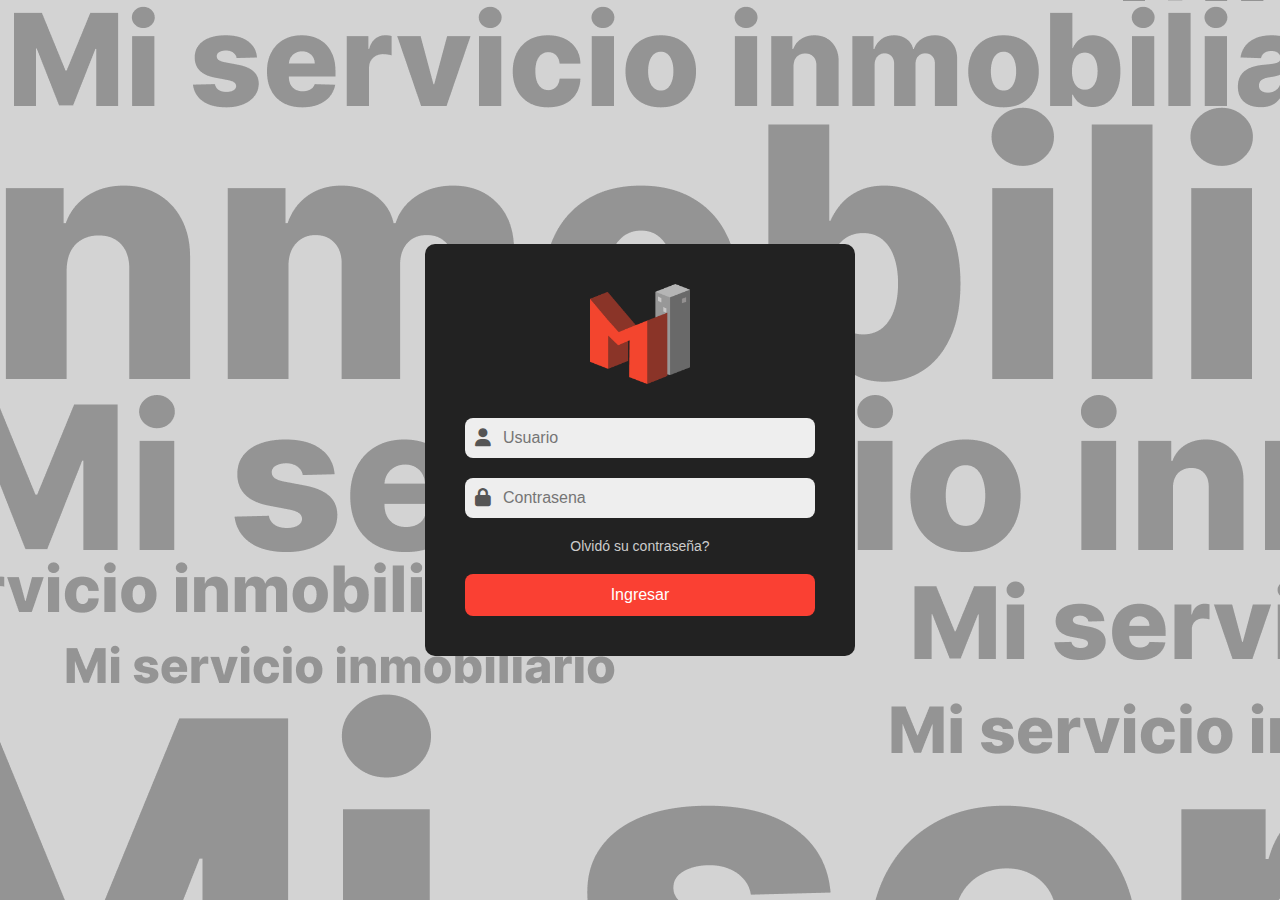
<file: login.html>
<!DOCTYPE html>
<html lang="es">
<head>
  <meta charset="UTF-8" />
  <meta name="viewport" content="width=device-width, initial-scale=1.0"/>
  <title>Login</title>
  <link rel="stylesheet" href="style.css"/>
  <link rel="stylesheet" href="https://cdnjs.cloudflare.com/ajax/libs/font-awesome/6.4.0/css/all.min.css"/>
  <style>
    @keyframes slideOutToLeft {
      from {
        transform: translateX(0);
        opacity: 1;
      }
      to {
        transform: translateX(-100%);
        opacity: 0;
      }
    }

    .slide-out {
      animation: slideOutToLeft 0.3s ease forwards;
    }
  </style>
</head>

<body class="login-page">
  <div class="login-box" id="loginBox">
    <div class="login-logo">
      <img src="img/Group 25.png" alt="LogoMiservicio" />
    </div>
    <div class="login-input">
      <i class="fa fa-user"></i>
      <input type="text" id="usuario" placeholder="Usuario" />
    </div>
    <div class="login-input">
      <i class="fa fa-lock"></i>
      <input type="password" id="contrasena" placeholder="Contrasena" />
    </div>
    <a class="forgot-password" href="#">Olvidó su contraseña?</a>
    <button class="login-button" onclick="iniciarSesion()">Ingresar</button>
  </div>

  <script>
    function iniciarSesion() {
        const usuario = document.getElementById('usuario').value;
        const contrasena = document.getElementById('contrasena').value;

        const usuarioCorrecto = 'admin';
        const contrasenaCorrecta = '1234';

        if (usuario === usuarioCorrecto && contrasena === contrasenaCorrecta) {
            const loginBox = document.getElementById('loginBox');
            loginBox.classList.add('slide-out');

            setTimeout(() => {
                window.location.href = 'index.html';
            }, 500);
        } else {
            alert('Usuario o contraseña incorrectos');
        }
    }

    // Add event listeners for Enter key
    document.getElementById('usuario').addEventListener('keypress', function (e) {
        if (e.key === 'Enter') {
            iniciarSesion();
        }
    });

    document.getElementById('contrasena').addEventListener('keypress', function (e) {
        if (e.key === 'Enter') {
            iniciarSesion();
        }
    });
</script>
</body>
</html>
</file>
<file: style.css>
.inmuebles-table td:last-child,
.visitas-table td:last-child,
.usuarios-table td:last-child 
{
  text-align: center;
  vertical-align: middle;
  padding: 10px;
  white-space: nowrap;
}

.icon-button {
  display: inline-block;
  padding: 4px;
  background: none;
  border: none;
  cursor: pointer;
  margin: 0 2px;
}

.icon-button img {
  width: 24px;
  height: 24px;
  vertical-align: middle;
}

/* Ajustes responsive */
@media screen and (max-width: 768px) {
  .icon-button img {
    width: 20px;
    height: 20px;
  }
}
@media screen and (max-width: 1280px) {
  .sidebar {
    width: 180px;
  }

  .main {
    margin-left: 200px;
    padding: 15px;
    height: 100vh;
    overflow-y: auto;
  }

  .user-box {
    bottom: 20px;
    font-size: 16px;
    padding: 8px 15px;
  }

  .sidebar .botonessidebar {
    padding: 8px;
    font-size: 14px;
    margin-bottom: 8px;
  }

  .time {
    font-size: 36px;
    margin-bottom: 30px;
  }
}

.sidebar {
  width: 200px;
  background-color: rgb(85, 85, 85);
  padding: 20px 10px;
  color: white;
  display: flex;
  flex-direction: column;
  align-items: center;
  box-shadow: 5px 0 15px rgba(0, 0, 0, 0.7), 5px 0 30px rgba(0, 0, 0, 0.4);
  height: 100vh;
  position: fixed; 
  overflow-y: hidden;
  left: 0;
  top: 0;
  height: 100vh;
  overflow-y: hidden;
}

/* Estilos para la transición entre páginas */
@keyframes slideInFromRight {
  from {
    transform: translateX(100%);
    opacity: 0;
  }
  to {
    transform: translateX(0);
    opacity: 1;
  }
}

body {
  position: relative;
  margin: 0;
  font-family: "Inter", sans-serif;
  height: 100vh; 
  background: url('Mainmenu2.png') no-repeat center center;
  background-size: cover;
  display: flex;
  min-height: 100vh;
  overflow: hidden;
}

.time {
  font-size: 48px;
  margin-bottom: 40px;
}

.sidebar .botonessidebar {
  width: 100%;
  padding: 10px;
  margin-bottom: 10px;
  background-color: #d9d9d9;
  border: none;
  border-radius: 5px;
  font-size: 16px;
  cursor: pointer;
  font-family: "Inter", sans-serif;
}

.sidebar button:hover {
  background-color: #bbb;
}


.main {
  margin-left: 220px; 
  flex-grow: 1;
  position: relative;
  padding: 20px;
  background-color: rgb(189, 189, 189);
  min-height: 100vh;
  height: 100vh;
  overflow-y: auto;
}


.create-note-btn {
  background-color: #f44336;
  color: white;
  padding: 10px 15px;
  font-size: 16px;
  border: none;
  border-radius: 10px;
  cursor: pointer;
  position: absolute;
  top: 20px;
  left: 20px;
  font-family: "Inter", sans-serif;
}

.notes {
  margin-top: 80px;
  display: flex;
  flex-direction: column;
  gap: 20px;
}

.note {
  background-color: rgba(255, 100, 100, 0.85);
  color: black;
  padding: 10px 15px;
  border-radius: 15px;
  max-width: 300px;
}

.note {
  resize: both;
  overflow: auto;
  min-width: 150px;
  min-height: 100px;
  box-sizing: border-box;
}

textarea.note-input.note {
  resize: both !important;
  overflow: auto !important;
}

.calendar {
  width: 350px;
  background-color: #fcfcfc71;
  padding: 10px;
  height: 245px;
  position: absolute;
  top: 25px;
  right: 30px;
  border-radius: 10px;
  box-shadow: 0 0 10px rgba(0, 0, 0, 0.5);
}

.calendar table {
  width: 20%;
  border-collapse: collapse;
}

.calendar th,
.calendar td {
  width: 14.2%;
  text-align: center;
  padding: 10px;
  border: 1px solid #9e9e9e;

}

.calendar th {
  background-color: #fcfcfc71;
  font-weight: 600;
}

.hoy {
  color: red;
  font-weight: bold;
}

.user-box {
  background-color: #333;
  color: rgb(255, 255, 255);
  padding: 10px 20px;
  border: none;
  border-radius: 10px;
  font-size: 18px;
  cursor: pointer;
  width: 100%;
  text-align: center;
  font-family: "Inter", sans-serif;
  font-weight: 400;
  position: absolute; /* Posicionamiento absoluto */
  bottom: 60px; /* Distancia desde el fondo */
  left: 0; /* Alineación izquierda */
  margin: 0 10px; /* Márgenes laterales */
  width: calc(100% - 20px); /* Ancho ajustado considerando los márgenes */
  display: flex;
  align-items: center;
  justify-content: center;
  gap: 10px;
}
#user-box button {
  background-color: #6e6e6e;
}

.user-box img {
  padding-left: 80px;
}

.user-box:hover {
  background-color: #555;
}

/*Inmuebles section*/
#inmueblesSection {
  background-color: #fa4639;
  padding: 20px;
  border-radius: 15px;
  color: #333;
  text-align: center;
}

.inmuebles-actions {
  display: flex;
  gap: 20px;
  margin-bottom: 15px;
}


.inmuebles-table {
  width: 100%;
  border-collapse: collapse;
  border-radius: 10px;
  overflow: hidden;
}


.inmuebles-table thead {
  background-color: #ddd;
}

.inmuebles-table th,
.inmuebles-table td {
  text-align: center;
  vertical-align: middle;
  padding: 10px;
  border: 1px solid #999;
}

.inmuebles-table tbody tr:nth-child(odd) {
  background-color: #d1d1d1;
}

.inmuebles-table tbody tr:nth-child(even) {
  background-color: #ffffff;
}


.delete-icon {
  cursor: pointer;
  font-size: 18px;
  color: #555;
}

.delete-icon:hover {
  color: red;
}

.inmuebles-table input[type="checkbox"] {
  transform: scale(1.2);
  cursor: pointer;
}

.inmuebles-actions button {
  background-color: rgb(253, 253, 253);
  border-radius: 10px;
  border: 0px;
  padding: 10px;
  font-weight: 500;
  font-size: 15px;
  font-family: "Inter", sans-serif;
}

.inmuebles-actions button:hover {
  background-color: rgb(189, 189, 189);
  transition: 0.2s;
}

.inmuebles-actions input {
  background-color: rgb(253, 253, 253);
  border-radius: 10px;
  border: 0px;
  padding: 10px;
  font-weight: 500;
  font-size: 15px;
  font-family: "Inter", sans-serif;
}


#btn-confirmar-modificacion {
  background-color: #fa4033;
  color: white;
  border: none;
  padding: 10px 25px;
  font-size: 16px;
  border-radius: 10px;
  cursor: pointer;
  transition: background-color 0.2s ease;
}

#btn-confirmar-modificacion:hover {
  background-color: #e65c00;
}

#form-inmueble {
  display: flex;
  flex-direction: column;
  gap: 5px;
  align-items: center;
}

#form-inmueble label {
  width: 100%;
  max-width: 100%;
  display: flex;
  flex-direction: column;
  align-items: flex-start;
  font-weight: bold;
}

#form-inmueble input,
#form-inmueble select {
  width: 100%;
  padding: 8px;
  font-size: 14px;
  border: 1px solid #999;
  border-radius: 8px;
  box-sizing: border-box;
}


#modifyPropertyForm {
  display: flex;
  flex-direction: column;
  gap: 5px;
  align-items: center;
}

#modifyPropertyForm input,
select {
  width: 100%;
  padding: 8px;
  font-size: 14px;
  border: 1px solid #999;
  border-radius: 8px;
  box-sizing: border-box;
}

.cerrar-modal {
  color: #818181;
  float: right;
  font-size: 28px;
  font-weight: 500;
  cursor: pointer;
  padding: 0 10px;
}

.cerrar-modal:hover,
.cerrar-modal:focus {
  color: #000;
  text-decoration: none;
}

#modal-registrar .modal-content {
  max-width: 500px;
  padding: 20px;
}

.modal-content {
  background-color: #c4c4c4;
  margin: 5% auto;
  padding: 30px;
  border-radius: 20px;
  width: 90%;
  max-width: 800px;
  position: relative;
  font-family: sans-serif;
  overflow: auto;
}

.close {
  position: absolute;
  top: 15px;
  right: 25px;
  font-size: 28px;
  font-weight: bold;
  color: black;
  cursor: pointer;
}

.guardar {
  background-color: #fa4033;
  color: white;
  border: none;
  padding: 10px 25px;
  font-size: 16px;
  border-radius: 10px;
  cursor: pointer;
}

.modal {
  display: none;
  position: fixed;
  z-index: 999;
  left: 0;
  top: 0;
  width: 100%;
  height: 100%;
  overflow: auto;
  background-color: rgba(0, 0, 0, 0.4);
  backdrop-filter: blur(4px);
}

.close {
  position: absolute;
  top: 15px;
  right: 25px;
  font-size: 28px;
  font-weight: bold;
  color: black;
  cursor: pointer;
}

.guardar {
  background-color: #f44336;
  color: white;
  border: none;
  padding: 10px 25px;
  font-size: 16px;
  border-radius: 10px;
  cursor: pointer;
}

.modalvisualizarinmueble {
  display: none;
  position: fixed;
  z-index: 999;
  left: 0;
  top: 0;
  width: 100%;
  height: 100%;
  overflow: auto;
  background-color: rgba(0, 0, 0, 0.5);
  font-family: "Inter", sans-serif;
}

.modal-visualizarinmueble {
  background-color: #c4c4c4;
  margin: auto;
  padding: 30px;
  border-radius: 20px;
  width: 90%;
  max-width: 800px;
  height: auto;
  position: relative;
  font-family: "Inter", sans-serif;
}

.modal-visualizarinmueble h1,
.modal-visualizarinmueble p {
  font-family: "Inter", sans-serif;
}

.inmuebles-table button {
  text-decoration: none;
  border: 0px;
  background-color: rgb(189, 189, 189, 0);
}

#visualizarModal h2,
#visualizarModal h3,
#visualizarModal p,
#visualizarModal ul,
#visualizarModal td {
  font-family: 'Inter', sans-serif;
}

.tablavisualizarinmueble {
  margin: 0 auto;
  width: fit-content;
}

.tablavisualizarinmueble {
  display: flex;
  flex-direction: column;
  gap: 15px;
  font-size: 16px;
}

.tablavisualizarinmueble td {
  padding: 20px;
  padding-left: 70px;
  font-family: "Inter", sans-serif;
}

.item-inmueble {
  display: flex;
  align-items: center;
  gap: 10px;
}

.item-inmueble img {
  width: 24px;
  height: 24px;
}

/*vv               Login               vv*/
.login-page {
  background: url(img/Fondologin.png);
  display: flex;
  justify-content: center;
  align-items: center;
  height: 100vh;
  margin: 0;
}

.login-box {
  background-color: #222;
  padding: 40px;
  border-radius: 10px;
  width: 350px;
  text-align: center;
}

.login-logo img {
  width: 100px;
  margin-bottom: 30px;
}

.login-input {
  background-color: #eee;
  display: flex;
  align-items: center;
  margin-bottom: 20px;
  border-radius: 8px;
  padding: 10px;
}

.login-input i {
  color: #555;
  margin-right: 10px;
  font-size: 18px;
}

.login-input input {
  border: none;
  background: none;
  width: 100%;
  font-size: 16px;
  outline: none;
}

.forgot-password {
  display: block;
  color: #ccc;
  font-size: 14px;
  margin-bottom: 20px;
  text-decoration: none;
}

.forgot-password:hover {
  color: #fa4033;
}

.login-button {
  background-color: #fa4033;
  color: white;
  border: none;
  padding: 12px 0;
  width: 100%;
  border-radius: 8px;
  font-size: 16px;
  cursor: pointer;
  transition: background-color 0.3s;
}

.login-button:hover {
  background-color: #d6382d;
}

/*vv  Visitas  vv*/

#visitasSection {
  background-color: #fa4639;
  padding: 20px;
  border-radius: 15px;
  color: #333;
  text-align: center;
}

.visitas-actions {
  display: flex;
  gap: 20px;
  margin-bottom: 15px;
}

.visitas-actions button {
  background-color: rgb(253, 253, 253);
  border-radius: 10px;
  border: 0px;
  padding: 10px;
  font-weight: 500;
  font-size: 15px;
  font-family: "Inter", sans-serif;
}

.visitas-actions input {
  background-color: rgb(253, 253, 253);
  border-radius: 10px;
  border: 0px;
  padding: 10px;
  font-weight: 500;
  font-size: 15px;
  font-family: "Inter", sans-serif;
}


.visitas-actions button:hover {
  background-color: #ddd;
}

.visitas-table {
  width: 100%;
  border-collapse: collapse;
  background-color: white;
  border-radius: 10px;
  overflow: hidden;
}

.visitas-table thead {
  background-color: #ddd;
}

.visitas-table th,
.visitas-table td {
  text-align: center;
  vertical-align: middle;
  padding: 10px;
  border: 1px solid #999;
}

.visitas-table tbody tr:nth-child(odd) {
  background-color: #d1d1d1;
}

.visitas-table tbody tr:nth-child(even) {
  background-color: #ffffff;
}

.delete-btn {
  cursor: pointer;
  font-size: 18px;
  color: #555;
}

.delete-btn:hover {
  color: red;
}

.visitas-table input[type="checkbox"] {
  transform: scale(1.2);
  cursor: pointer;
}

/*Modal registrar inmueble*/
#modal-registrar {
  display: none;
  position: fixed;
  z-index: 999;
  left: 0;
  top: 0;
  width: 100%;
  height: 100%;
  overflow: auto;
  background-color: rgba(0, 0, 0, 0.4);
  backdrop-filter: blur(4px);
}

#modal-registrar .modal-content {
  background-color: #bfbfbf;
  border-radius: 20px;
  margin: 50px auto;
  padding: 30px 40px;
  width: 90%;
  max-width: 1000px;
  display: flex;
  flex-wrap: wrap;
  gap: 30px;
  position: relative;
  box-shadow: 0 0 20px rgba(0, 0, 0, 0.3);
  font-family: "Inter", sans-serif;
}

#modal-registrar h2 {
  width: 100%;
  font-size: 32px;
  font-weight: bold;
}

#modal-registrar form {
  display: flex;
  flex-wrap: wrap;
  width: 100%;
  gap: 30px;
  justify-content: space-between;
}

#modal-registrar input,
#modal-registrar textarea,
#modal-registrar select {
  width: 100%;
  padding: 12px 20px;
  border-radius: 50px;
  border: none;
  font-size: 16px;
  box-sizing: border-box;
  background-color: white;
}

#modal-registrar textarea {
  border-radius: 25px;
  resize: none;
  height: 120px;
}

#modal-registrar .grupo-col {
  flex: 1;
  min-width: 250px;
  display: flex;
  flex-direction: column;
  gap: 5px;
}

#modal-registrar .grupo-col p {
  padding: 0px;
  margin: 0px;
}

#modal-registrar .grupo-imagenes {
  flex: 1;
  max-width: 320px;
  background-color: #a3a3a3;
  border-radius: 20px;
  padding: 15px;
  display: flex;
  flex-direction: column;
  align-items: center;
  box-sizing: border-box;
}

#modal-registrar .grupo-imagenes h4 {
  margin: 10px 0;
  font-size: 18px;
}

#modal-registrar .preview-principal {
  width: 100%;
  height: 200px;
  border-radius: 10px;
  object-fit: cover;
  margin-bottom: 10px;
}

#modal-registrar .carrusel {
  display: flex;
  align-items: center;
  gap: 10px;
  overflow-x: auto;
  padding: 5px;
  margin-bottom: 0;
  width: 200px;
}

#modal-registrar .miniatura {
  position: relative;
}

#modal-registrar .miniatura img {
  width: 80px;
  height: 80px;
  object-fit: cover;
  border-radius: 10px;
  border: 2px solid white;
}

#modal-registrar .miniatura .close-miniatura {
  position: absolute;
  top: -5px;
  right: -5px;
  background: black;
  color: white;
  border-radius: 50%;
  font-size: 14px;
  width: 20px;
  height: 20px;
  text-align: center;
  line-height: 20px;
  cursor: pointer;
}

#modal-registrar .carrusel-boton {
  background-color: transparent;
  border: none;
  font-size: 24px;
  cursor: pointer;
  color: black;
}

#imageInput {
  margin-top: 170px;
}

#modal-registrar .btn-cargar {
  background-color: #fa4033;
  color: white;
  padding: 10px 20px;
  border-radius: 10px;
  margin-top: 10px;
  font-size: 14px;
  border: none;
  cursor: pointer;
  font-family: "Inter", sans-serif;
  font-size: 16px;
}


#modal-registrar .btn {
  background-color: #fa4033;
  color: white;
  padding: 12px 25px;
  border-radius: 15px;
  font-size: 16px;
  border: none;
  cursor: pointer;
  transition: background-color 0.3s ease;
  margin-top: 180px;
}

#modal-registrar .btn:hover {
  background-color: #c8372a;
}

#modal-registrar .cerrar-modal {
  position: absolute;
  top: 15px;
  right: 25px;
  font-size: 28px;
  font-weight: bold;
  color: black;
  cursor: pointer;
}

#modal-registrar .cerrar-modal:hover {
  color: #222;
}
.precio-container {
  display: flex;
  align-items: center;
  gap: 20px;
  margin-bottom: 15px;
}

.moneda-selector {
  display: flex;
  align-items: center;
  gap: 10px;
}

.moneda-selector input[type="radio"] {
  margin: 0;
  cursor: pointer;
}

.moneda-selector label {
  margin: 0;
  font-size: 14px;
  cursor: pointer;
}

#modal-registrar .precio-container input[type="number"],
#modal-modificar .precio-container input[type="number"] {
  flex: 1;
  margin: 0;
}


/* modal modificar*/
#modal-modificar {
  display: none;
  position: fixed;
  z-index: 999;
  left: 0;
  top: 0;
  width: 100%;
  height: 100%;
  overflow: auto;
  background-color: rgba(0, 0, 0, 0.4);
  backdrop-filter: blur(4px);
}

#modal-modificar .modal-content {
  background-color: #bfbfbf;
  border-radius: 20px;
  margin: 50px auto;
  padding: 30px 40px;
  width: 90%;
  max-width: 1000px;
  display: flex;
  flex-wrap: wrap;
  gap: 30px;
  position: relative;
  box-shadow: 0 0 20px rgba(0, 0, 0, 0.3);
  font-family: "Inter", sans-serif;
}

#modal-modificar h2 {
  width: 100%;
  font-size: 32px;
  font-weight: bold;
}

#modal-modificar form {
  display: flex;
  flex-wrap: wrap;
  width: 100%;
  gap: 30px;
  justify-content: space-between;
}

#modal-modificar input,
#modal-modificar textarea,
#modal-modificar select {
  width: 100%;
  padding: 12px 20px;
  border-radius: 50px;
  border: none;
  font-size: 16px;
  box-sizing: border-box;
  background-color: white;
}

#modal-modificar textarea {
  border-radius: 25px;
  resize: none;
  height: 120px;
}

#modal-modificar .grupo-col {
  flex: 1;
  min-width: 250px;
  display: flex;
  flex-direction: column;
  gap: 5px;
}

#modal-modificar .grupo-col p {
  padding: 0px;
  margin: 0px;
}

#modal-modificar .grupo-imagenes {
  flex: 1;
  max-width: 320px;
  background-color: #a3a3a3;
  border-radius: 20px;
  padding: 15px;
  display: flex;
  flex-direction: column;
  align-items: center;
  box-sizing: border-box;
}

#modal-modificar .grupo-imagenes h4 {
  margin: 10px 0;
  font-size: 18px;
}

#modal-modificar .preview-principal {
  width: 100%;
  height: 200px;
  border-radius: 10px;
  object-fit: cover;
  margin-bottom: 10px;
}

#modal-modificar .carrusel {
  display: flex;
  align-items: center;
  gap: 10px;
  overflow-x: auto;
  padding: 5px;
  margin-bottom: 0;
  width: 200px;
}

#modal-modificar .miniatura {
  position: relative;
}

#modal-modificar .miniatura img {
  width: 80px;
  height: 80px;
  object-fit: cover;
  border-radius: 10px;
  border: 2px solid white;
}

#modal-modificar .miniatura .close-miniatura {
  position: absolute;
  top: -5px;
  right: -5px;
  background: black;
  color: white;
  border-radius: 50%;
  font-size: 14px;
  width: 20px;
  height: 20px;
  text-align: center;
  line-height: 20px;
  cursor: pointer;
}

#modal-modificar .carrusel-boton {
  background-color: transparent;
  border: none;
  font-size: 24px;
  cursor: pointer;
  color: black;
}

#imageInput {
  margin-top: 170px;
}

#modal-modificar .btn-cargar {
  background-color: #fa4033;
  color: white;
  padding: 10px 20px;
  border-radius: 10px;
  margin-top: 10px;
  font-size: 14px;
  border: none;
  cursor: pointer;
  font-family: "Inter", sans-serif;
  font-size: 16px;
}

#modal-modificar .btn {
  background-color: #fa4033;
  color: white;
  padding: 12px 25px;
  border-radius: 15px;
  font-size: 16px;
  border: none;
  cursor: pointer;
  transition: background-color 0.3s ease;
  margin-top: 180px;
}

#modal-modificar .btn:hover {
  background-color: #c8372a;
}

#modal-modificar .cerrar-modal {
  position: absolute;
  top: 15px;
  right: 25px;
  font-size: 28px;
  font-weight: bold;
  color: black;
  cursor: pointer;
}

#modal-modificar .cerrar-modal:hover {
  color: #222;
}

/*modal registrar visitas*/
#modal-registrar-visita {
  display: none;
  position: fixed;
  z-index: 999;
  left: 0;
  top: 0;
  width: 100%;
  height: 100%;
  overflow: auto;
  background-color: rgba(0, 0, 0, 0.4);
  backdrop-filter: blur(4px);
}

#modal-registrar-visita .modal-content {
  background-color: #bfbfbf;
  border-radius: 20px;
  margin: 50px auto;
  padding: 30px 40px;
  width: 60%;
  max-width: 400px;
  gap: 30px;
  box-shadow: 0 0 20px rgba(0, 0, 0, 0.3);
  font-family: "Inter", sans-serif;
}

#modal-registrar-visita form {
  width: 400px;
  font-family: "Inter", sans-serif;
}

#modal-registrar-visita label {
  margin: 10px;
}

#modal-registrar-visita input {
  width: 100%;
  margin-top: 10px;
  margin-bottom: 8px;
  padding: 12px 20px;
  border-radius: 50px;
  border: none;
  font-size: 16px;
  box-sizing: border-box;
  background-color: white;
}

#modal-registrar-visita select {
  width: 100%;
  margin-top: 10px;
  margin-bottom: 8px;
  padding: 12px 20px;
  border-radius: 50px;
  border: none;
  font-size: 16px;
  box-sizing: border-box;
  background-color: white;
}

#correrbotones {
  display: flex;
  justify-content: space-between;
}

#boton-guardar-visita {
  background-color: #fa4033;
  color: white;
  padding: 12px 25px;
  border-radius: 15px;
  font-size: 16px;
  border: none;
  cursor: pointer;
  transition: background-color 0.3s ease;
}

#boton-guardar-visita:hover {
  background-color: #c8372a;
  transition: 0.2s;
}

#boton-limpiar-visita {
  background-color: #7c7c7c;
  color: white;
  padding: 12px 25px;
  border-radius: 15px;
  font-size: 16px;
  border: none;
  cursor: pointer;
  transition: background-color 0.3s ease;
}

#boton-limpiar-visita:hover {
  background-color: #3b3b3b;
  transition: 0.2s;
}


/*Modal modificar visitas*/

#modal-modificar-visita {
  display: none;
  position: fixed;
  z-index: 999;
  left: 0;
  top: 0;
  width: 100%;
  height: 100%;
  overflow: auto;
  background-color: rgba(0, 0, 0, 0.4);
  backdrop-filter: blur(4px);
}

#modal-modificar-visita .modal-content {
  background-color: #bfbfbf;
  border-radius: 20px;
  margin: 50px auto;
  padding: 30px 40px;
  width: 400px;
  max-width: 400px;
  gap: 30px;
  box-shadow: 0 0 20px rgba(0, 0, 0, 0.3);
  font-family: "Inter", sans-serif;
}


#modal-modificar-visita form {
  width: 390px;
  font-family: "Inter", sans-serif;
}

#modal-modificar-visita label {
  margin: 10px;
}


#modal-modificar-visita input {
  width: 100%;
  margin-top: 10px;
  margin-bottom: 8px;
  padding: 12px 20px;
  border-radius: 50px;
  border: none;
  font-size: 16px;
  box-sizing: border-box;
  background-color: white;
}

#modal-modificar-visita select {
  width: 100%;
  margin-top: 10px;
  margin-bottom: 8px;
  padding: 12px 20px;
  border-radius: 50px;
  border: none;
  font-size: 16px;
  box-sizing: border-box;
  background-color: white;
}

#boton-guardar-cambios-visita {
  background-color: #fa4033;
  color: white;
  padding: 12px 25px;
  border-radius: 15px;
  font-size: 16px;
  border: none;
  cursor: pointer;
  transition: background-color 0.3s ease;
}

#boton-guardar-cambios-visita:hover {
  background-color: #c8372a;
  transition: 0.2s;
}

#boton-cancelar-modificar-visita {
  background-color: #7c7c7c;
  color: white;
  padding: 12px;
  border-radius: 15px;
  font-size: 16px;
  border: none;
  cursor: pointer;
  transition: background-color 0.3s ease;
  margin-right: 100px;
}

#boton-cancelar-modificar-visita:hover {
  background-color: #3b3b3b;
  transition: 0.2s;
}

/*Modal confirmacion de eliminar*/
#modal-confirmacion-eliminar {
  display: none;
  position: fixed;
  z-index: 999;
  left: 0;
  top: 0;
  width: 100%;
  height: 100%;
  overflow: auto;
  background-color: rgba(0, 0, 0, 0.4);
  backdrop-filter: blur(4px);
}

#modal-confirmacion-eliminar .modal-contenido {
  background-color: #bfbfbf;
  border-radius: 20px;
  margin: 50px auto;
  padding: 30px 40px;
  width: 400px;
  max-width: 1000px;
  display: flex;
  flex-wrap: wrap;
  gap: 30px;
  position: relative;
  box-shadow: 0 0 20px rgba(0, 0, 0, 0.3);
  font-family: "Inter", sans-serif;
  justify-content: center;
  position: relative;
}

#modal-confirmacion-eliminar .modal-contenido h2 {
  font-weight: 500;
}

#boton-confirmar-eliminar {
  background-color: #fa4033;
  color: white;
  padding: 12px 25px;
  border-radius: 15px;
  font-size: 16px;
  border: none;
  cursor: pointer;
  transition: background-color 0.3s ease;
}

#boton-confirmar-eliminar:hover {
  background-color: #c8372a;
  transition: 0.2s;
}

#boton-cancelar-eliminar {
  background-color: #636363;
  color: white;
  padding: 12px 25px;
  border-radius: 15px;
  font-size: 16px;
  border: none;
  cursor: pointer;
  transition: background-color 0.3s ease;
}

#boton-cancelar-eliminar:hover {
  background-color: #3a3a3a;
  transition: 0.2s;
}

/*Modal para confirmar eliminacion de visita*/
#modal-confirmacion-eliminar-visita {
  display: none;
  position: fixed;
  z-index: 999;
  left: 0;
  top: 0;
  width: 100%;
  height: 100%;
  overflow: auto;
  background-color: rgba(0, 0, 0, 0.4);
  backdrop-filter: blur(4px);
}

#modal-confirmacion-eliminar-visita .modal-contenido {
  background-color: #bfbfbf;
  border-radius: 20px;
  margin: 50px auto;
  padding: 30px 40px;
  width: 400px;
  max-width: 1000px;
  display: flex;
  flex-wrap: wrap;
  gap: 30px;
  position: relative;
  box-shadow: 0 0 20px rgba(0, 0, 0, 0.3);
  font-family: "Inter", sans-serif;
  justify-content: center;
  position: relative;
}

#modal-confirmacion-eliminar-visita .modal-contenido h2 {
  font-weight: 500;
}

#boton-confirmar-eliminar-visita {
  background-color: #fa4033;
  color: white;
  padding: 12px 25px;
  border-radius: 15px;
  font-size: 16px;
  border: none;
  cursor: pointer;
  transition: background-color 0.3s ease;
}

#boton-confirmar-eliminar-visita:hover {
  background-color: #c8372a;
  transition: 0.2s;
}

#boton-cancelar-eliminar-visita {
  background-color: #636363;
  color: white;
  padding: 12px 25px;
  border-radius: 15px;
  font-size: 16px;
  border: none;
  cursor: pointer;
  transition: background-color 0.3s ease;
}

#boton-cancelar-eliminar-visita:hover {
  background-color: #3a3a3a;
  transition: 0.2s;
}


.inmuebles-table button {
  background-color: transparent;
  /* Fondo transparente */
  border: none;
  /* Sin borde */
  cursor: pointer;
  /* Cambia el cursor al pasar sobre el botón */
  padding: 0px;
  /* Espaciado interno */
  transition: transform 0.2s;
  /* Transición suave para el efecto de hover */
  margin-right: 40px;
  /* Espacio a la derecha de cada botón */
}

.inmuebles-table button:last-child {
  margin-right: 0;
  /* Elimina el margen derecho del último botón */
}

.inmuebles-table button:hover {
  transform: scale(1.1);
  /* Aumenta el tamaño al pasar el mouse */
}

.inmuebles-table button img {
  width: 30px;
  height: 30px;
}

.visitas-table button {
  background-color: transparent;
  /* Fondo transparente */
  border: none;
  /* Sin borde */
  cursor: pointer;
  /* Cambia el cursor al pasar sobre el botón */
  padding: 0px;
  /* Espaciado interno */
  transition: transform 0.2s;
  /* Transición suave para el efecto de hover */
  margin-right: 40px;
  /* Espacio a la derecha de cada botón */
}

.visitas-table button:last-child {
  margin-right: 0;
  /* Elimina el margen derecho del último botón */
}

.visitas-table button:hover {
  transform: scale(1.1);
  /* Aumenta el tamaño al pasar el mouse */
}

.visitas-table button img {
  width: 30px;
  /* Ancho de la imagen */
  height: 30px;
  /* Alto de la imagen */
}

/* Estilos para la tabla de usuarios */
.usuarios-table {
  width: 100%;
  border-collapse: collapse;
  background-color: white;
  border-radius: 10px;
  overflow: hidden;
}

.usuarios-table h2,
label,
button,
select {
  font-family: "Inter", sans-serif;
}

.usuarios-table thead {
  background-color: #ddd;
}

.usuarios-table th,
.usuarios-table td {
  text-align: center;
  vertical-align: middle;
  padding: 10px;
  border: 1px solid #999;
}

.usuarios-table tbody tr:nth-child(odd) {
  background-color: #d1d1d1;
}

.usuarios-table tbody tr:nth-child(even) {
  background-color: #ffffff;
}

.usuarios-table button {
  background-color: transparent;
  border: none;
  cursor: pointer;
  padding: 0px;
  transition: transform 0.2s;
  margin-right: 40px;
}

.usuarios-table button:last-child {
  margin-right: 0;
}

.usuarios-table button:hover {
  transform: scale(1.1);
}

.usuarios-table button img {
  width: 30px;
  height: 30px;
}

/* Sección de usuarios */
#usuariosSection {
  background-color: #fa4639;
  padding: 20px;
  border-radius: 15px;
  color: #333;
  text-align: center;
}

.usuarios-actions {
  display: flex;
  gap: 20px;
  margin-bottom: 15px;
}

.usuarios-actions button {
  background-color: rgb(253, 253, 253);
  border-radius: 10px;
  border: 0px;
  padding: 10px;
  font-weight: 500;
  font-size: 15px;
  font-family: "Inter", sans-serif;
}

.usuarios-actions input {
  background-color: rgb(253, 253, 253);
  border-radius: 10px;
  border: 0px;
  padding: 10px;
  font-weight: 500;
  font-size: 15px;
  font-family: "Inter", sans-serif;
}

.usuarios-actions button:hover {
  background-color: #ddd;
}

/* Modal de Registro de Usuario */
#modal-registrar-usuario {
  display: none;
  position: fixed;
  z-index: 1;
  left: 0;
  top: 0;
  width: 100%;
  height: 100%;
  background-color: rgba(0, 0, 0, 0.5);
}

#modal-registrar-usuario .modal-content {
  background-color: #bfbfbf;
  margin: 5% auto;
  padding: 20px;
  width: 400px;
  border-radius: 20px;
  position: relative;
}

#modal-registrar-usuario h2 {
  color: #000;
  font-size: 24px;
  margin-bottom: 20px;
  text-align: center;
  font-family: "Inter", sans-serif;
}

#modal-registrar-usuario .cerrar-modal {
  position: absolute;
  right: 20px;
  top: 10px;
  font-size: 28px;
  font-weight: bold;
  cursor: pointer;
}

#modal-registrar-usuario .grupo-col {
  display: flex;
  flex-direction: column;
  gap: 10px;
}

#modal-registrar-usuario label {
  font-weight: 500;
  margin-bottom: 5px;
  color: #000;
}

#modal-registrar-usuario input,
#modal-registrar-usuario select {
  padding: 10px 15px;
  border: none;
  border-radius: 25px;
  background-color: white;
  font-size: 16px;
  width: 100%;
  box-sizing: border-box;
}

#modal-registrar-usuario select {
  appearance: none;
  background-image: url('data:image/svg+xml;charset=US-ASCII,<svg width="14" height="8" viewBox="0 0 14 8" fill="none" xmlns="http://www.w3.org/2000/svg"><path d="M1 1L7 7L13 1" stroke="%23000000" stroke-width="2" stroke-linecap="round" stroke-linejoin="round"/></svg>');
  background-repeat: no-repeat;
  background-position: right 15px center;
  padding-right: 40px;
}

#modal-registrar-usuario #correrbotones {
  display: flex;
  justify-content: space-between;
  margin-top: 20px;
  gap: 10px;
}

#modal-registrar-usuario .btn {
  padding: 10px 20px;
  border: none;
  border-radius: 15px;
  cursor: pointer;
  font-size: 16px;
  color: white;
  width: 100%;
}

#boton-limpiar-usuario {
  background-color: #7c7c7c;
}

#boton-registrar-usuario {
  background-color: #fa4033;
}

#boton-limpiar-usuario:hover {
  background-color: #666666;
}

#boton-registrar-usuario:hover {
  background-color: #d63328;
}


/* Modal de Registro de Usuario */
#modal-registrar-usuario .modal-content {
  background-color: #bfbfbf;
  margin: 5% auto;
  padding: 20px;
  width: 400px;
  border-radius: 20px;
  position: relative;
}

#modal-registrar-usuario h2 {
  color: #000;
  font-size: 24px;
  margin-bottom: 20px;
  text-align: center;
}

#modal-registrar-usuario .cerrar-modal {
  position: absolute;
  right: 20px;
  top: 10px;
  font-size: 28px;
  font-weight: bold;
  cursor: pointer;
}

#modal-registrar-usuario .grupo-col {
  display: flex;
  flex-direction: column;
  gap: 10px;
}

#modal-registrar-usuario label {
  font-weight: 500;
  margin-bottom: 5px;
  color: #000;
}

#modal-registrar-usuario input,
#modal-registrar-usuario select {
  padding: 10px 15px;
  border: none;
  border-radius: 25px;
  background-color: white;
  font-size: 16px;
  width: 100%;
  box-sizing: border-box;
}

#modal-registrar-usuario select {
  appearance: none;
  background-image: url('data:image/svg+xml;charset=US-ASCII,<svg width="14" height="8" viewBox="0 0 14 8" fill="none" xmlns="http://www.w3.org/2000/svg"><path d="M1 1L7 7L13 1" stroke="%23000000" stroke-width="2" stroke-linecap="round" stroke-linejoin="round"/></svg>');
  background-repeat: no-repeat;
  background-position: right 15px center;
  padding-right: 40px;
}

#modal-registrar-usuario #correrbotones {
  display: flex;
  justify-content: space-between;
  margin-top: 20px;
  gap: 10px;
}

#boton-limpiar-usuario,
#boton-registrar-usuario {
  padding: 10px 20px;
  border: none;
  border-radius: 15px;
  cursor: pointer;
  font-size: 16px;
  color: white;
  width: 100%;
}

#boton-limpiar-usuario {
  background-color: #7c7c7c;
}

#boton-registrar-usuario {
  background-color: #fa4033;
}

#boton-limpiar-usuario:hover {
  background-color: #666666;
}

#boton-registrar-usuario:hover {
  background-color: #d63328;
}

/* Modal de Modificar Usuario */
#modal-modificar-usuario .modal-content {
  background-color: #bfbfbf;
  margin: 5% auto;
  padding: 20px;
  width: 400px;
  border-radius: 20px;
  position: relative;
}

#modal-modificar-usuario h2 {
  color: #000;
  font-size: 24px;
  margin-bottom: 20px;
  text-align: center;
  font-family: "Inter", sans-serif;
}

#modal-modificar-usuario .cerrar-modal {
  position: absolute;
  right: 20px;
  top: 10px;
  font-size: 28px;
  font-weight: bold;
  cursor: pointer;
}

#modal-modificar-usuario .grupo-col {
  display: flex;
  flex-direction: column;
  gap: 10px;
}

#modal-modificar-usuario label {
  font-weight: 500;
  margin-bottom: 5px;
  color: #000;
}

#modal-modificar-usuario input,
#modal-modificar-usuario select {
  padding: 10px 15px;
  border: none;
  border-radius: 25px;
  background-color: white;
  font-size: 16px;
  width: 100%;
  box-sizing: border-box;
}

#modal-modificar-usuario select {
  appearance: none;
  background-image: url('data:image/svg+xml;charset=US-ASCII,<svg width="14" height="8" viewBox="0 0 14 8" fill="none" xmlns="http://www.w3.org/2000/svg"><path d="M1 1L7 7L13 1" stroke="%23000000" stroke-width="2" stroke-linecap="round" stroke-linejoin="round"/></svg>');
  background-repeat: no-repeat;
  background-position: right 15px center;
  padding-right: 40px;
}

#modal-modificar-usuario #correrbotones {
  display: flex;
  justify-content: space-between;
  margin-top: 20px;
  gap: 10px;
}

#boton-guardar-cambios-usuario {
  background-color: #fa4033;
  color: white;
  padding: 12px;
  width: 100%;
  border-radius: 15px;
  font-size: 16px;
  height: 40px;
  border: none;
  cursor: pointer;
  transition: background-color 0.3s ease;
}

#boton-guardar-cambios-usuario:hover {
  background-color: #c8372a;
  transition: 0.2s;
}

#boton-cancelar-modificar-usuario {
  background-color: #7c7c7c;
  color: white;
  padding: 12px;
  border-radius: 15px;
  font-size: 16px;
  border: none;
  cursor: pointer;
  transition: background-color 0.3s ease;
  margin-right: 100px;
}

#boton-cancelar-modificar-usuario:hover {
  background-color: #3b3b3b;
  transition: 0.2s;
}

#modal-modificar-usuario .cerrar-modal {
  position: absolute;
  right: 20px;
  top: 10px;
  font-size: 28px;
  font-weight: bold;
  cursor: pointer;
}

#modal-modificar-usuario .cerrar-modal:hover {
  color: #222;
}

#modal-modificar-usuario h2 {
  color: #000;
  font-size: 24px;
  margin-bottom: 20px;
  text-align: center;
}

#modal-modificar-usuario .grupo-col {
  display: flex;
  flex-direction: column;
  gap: 10px;
}

/*Modal para confirmar eliminacion de usuarios*/

#modal-confirmacion-eliminar-usuario {
  display: none;
  position: fixed;
  z-index: 999;
  left: 0;
  top: 0;
  width: 100%;
  height: 100%;
  overflow: auto;
  background-color: rgba(0, 0, 0, 0.4);
  backdrop-filter: blur(4px);
}

#modal-confirmacion-eliminar-usuario .modal-contenido {
  background-color: #bfbfbf;
  border-radius: 20px;
  margin: 50px auto;
  padding: 30px 40px;
  width: 400px;
  max-width: 1000px;
  display: flex;
  flex-wrap: wrap;
  gap: 30px;
  position: relative;
  box-shadow: 0 0 20px rgba(0, 0, 0, 0.3);
  font-family: "Inter", sans-serif;
  justify-content: center;
  position: relative;
}

#modal-confirmacion-eliminar-usuario .modal-contenido h2 {
  font-weight: 500;
}

#boton-confirmar-eliminar-usuario {
  background-color: #fa4033;
  color: white;
  padding: 12px 25px;
  border-radius: 15px;
  font-size: 16px;
  border: none;
  cursor: pointer;
  transition: background-color 0.3s ease;
}

#boton-confirmar-eliminar-usuario:hover {
  background-color: #c8372a;
  transition: 0.2s;
}

#boton-cancelar-eliminar-usuario {
  background-color: #636363;
  color: white;
  padding: 12px 25px;
  border-radius: 15px;
  font-size: 16px;
  border: none;
  cursor: pointer;
  transition: background-color 0.3s ease;
}

#boton-cancelar-eliminar-usuario:hover {
  background-color: #3a3a3a;
  transition: 0.2s;
}

/*Modal visualizar usuarios*/

#modal-visualizar-usuario h2 {
  color: #000;
  font-size: 24px;
  margin-bottom: 20px;
  text-align: center;
}

#modal-visualizar-usuario {
  display: none;
  position: fixed;
  z-index: 999;
  left: 0;
  top: 0;
  width: 100%;
  height: 100%;
  overflow: auto;
  background-color: rgba(0, 0, 0, 0.4);
  backdrop-filter: blur(4px);
}

#modal-visualizar-usuario .modal-content {
  background-color: #bfbfbf;
  border-radius: 20px;
  margin: 50px auto;
  padding: 30px 40px;
  width: 400px;
  max-width: 400px;
  gap: 30px;
  box-shadow: 0 0 20px rgba(0, 0, 0, 0.3);
  font-family: "Inter", sans-serif;
}

#modal-visualizar-usuario .grupo-col {
  display: flex;
  flex-direction: column;
  gap: 10px;
}

#modal-visualizar-usuario label {
  margin: 10px 0 5px 0;
  font-weight: 500;
  color: #333;
}

#modal-visualizar-usuario input {
  width: 100%;
  padding: 12px 20px;
  margin: 8px 0;
  border: none;
  border-radius: 50px;
  background-color: white;
  font-size: 16px;
  color: #666;
}

#modal-visualizar-usuario input[readonly] {
  background-color: #e9e9e9;
  cursor: default;
}

#modal-visualizar-usuario .cerrar-modal {
  position: absolute;
  right: 20px;
  top: 20px;
  font-size: 24px;
  cursor: pointer;
  color: #666;
}

#modal-visualizar-usuario .cerrar-modal:hover {
  color: #333;
}



/*Modal visualizar visitas*/
#modal-visualizar-visita {
  display: none;
  position: fixed;
  z-index: 999;
  left: 0;
  top: 0;
  width: 100%;
  height: 100%;
  overflow: auto;
  background-color: rgba(0, 0, 0, 0.4);
  backdrop-filter: blur(4px);
  font-family: "Inter", sans-serif;
}

#modal-visualizar-visita .modal-content {
  background-color: #bfbfbf;
  border-radius: 20px;
  margin: 60px auto;
  padding: 30px 40px;
  width: 90%;
  max-width: 500px;
  position: relative;
  font-family: "Inter", sans-serif;
  box-shadow: 0 0 20px rgba(0, 0, 0, 0.3);
}

#modal-visualizar-visita h2 {
  text-align: center;
  font-size: 26px;
  font-weight: bold;
  margin-bottom: 25px;
}

#modal-visualizar-visita .grupo-col {
  display: flex;
  flex-direction: column;
  gap: 15px;
}

#modal-visualizar-visita label {
  font-size: 16px;
  color: #333;
  background-color: white;
  padding: 10px 15px;
  border-radius: 10px;
  font-weight: 500;
  border: 1px solid #ccc;
}

#modal-visualizar-visita .cerrar-modal {
  position: absolute;
  top: 15px;
  right: 25px;
  font-size: 28px;
  font-weight: bold;
  color: black;
  cursor: pointer;
}

#modal-visualizar-visita .cerrar-modal:hover {
  color: #222;
}


/*Seccion Ventas*/
#ventasSection {
  background-color: #fa4639;
  padding: 20px;
  border-radius: 15px;
  color: #333;
  text-align: center;
}

.ventas-actions {
  display: flex;
  gap: 20px;
  margin-bottom: 15px;
}

.ventas-actions button {
  background-color: rgb(253, 253, 253);
  border-radius: 10px;
  border: 0px;
  padding: 10px;
  font-weight: 500;
  font-size: 15px;
  font-family: "Inter", sans-serif;
}

.ventas-actions button:hover {
  transition: 0.2s;
  background-color: #c2c2c2;
}
.ventas-table {
  width: 100%;
  border-collapse: collapse;
  background-color: white;
  border-radius: 10px;
  overflow: hidden;
}

.ventas-table thead {
  background-color: #ddd;
}

.ventas-table th,
.ventas-table td {
  text-align: center;
  vertical-align: middle;
  padding: 10px;
  border: 1px solid #999;
}

.ventas-table tbody tr:nth-child(odd) {
  background-color: #d1d1d1;
}

.ventas-table tbody tr:nth-child(even) {
  background-color: #ffffff;
}

.ventas-table button {
  background-color: transparent;
  border: none;
  cursor: pointer;
  padding: 0px;
  transition: transform 0.2s;
  margin-right: 40px;
}

.ventas-table button:last-child {
  margin-right: 0;
}

.ventas-table button:hover {
  transform: scale(1.1);
}

.ventas-table button img {
  width: 30px;
  height: 30px;
}



/*Registrar venta*/
#modal-registrar-venta .modal-content {
  background-color: #bfbfbf;
  border-radius: 20px;
  margin: 50px auto;
  padding: 30px 40px;
  width: 90%;
  max-width: 500px;
  box-shadow: 0 0 20px rgba(0, 0, 0, 0.3);
  font-family: "Inter", sans-serif;
}

#modal-registrar-venta input,
#modal-registrar-venta select,
#modal-registrar-venta textarea,
#modal-registrar-venta label,
#modal-registrar-venta .precio-container {
  margin-bottom: 15px;
}

#modal-registrar-venta form {
  display: flex;
  flex-direction: column;
  gap: 15px;
}

#modal-registrar-venta input {
  padding: 12px 20px;
  border-radius: 25px;
  border: none;
  font-size: 16px;
  background-color: white;
  width: 100%;
  box-sizing: border-box;
}

#modal-registrar-venta select  {
  padding: 12px 20px;
  border-radius: 25px;
  border: none;
  font-size: 16px;
  background-color: white;
  width: 100%;
  box-sizing: border-box;
}

#modal-registrar-venta .btn {
  background-color: #fa4033;
  color: white;
  padding: 12px 25px;
  border-radius: 15px;
  font-size: 16px;
  border: none;
  cursor: pointer;
  flex: 1;
}

#modal-registrar-venta .btn:hover {
  background-color: #c8372a;
}


/*Modificar Venta*/
#modal-modificar-venta .modal-content {
  background-color: #bfbfbf;
  border-radius: 20px;
  margin: 50px auto;
  padding: 30px 40px;
  width: 90%;
  max-width: 500px;
  box-shadow: 0 0 20px rgba(0, 0, 0, 0.3);
  font-family: "Inter", sans-serif;
}

#modal-modificar-venta {
  display: none;
  position: fixed;
  z-index: 999;
  left: 0;
  top: 0;
  width: 100%;
  height: 100%;
  overflow: auto;
  background-color: rgba(0, 0, 0, 0.4);
  backdrop-filter: blur(4px);
}

#modal-modificar-venta .modal-content {
  background-color: #bfbfbf;
  border-radius: 20px;
  margin: 50px auto;
  padding: 30px 40px;
  width: 500px;
  max-width: 1000px;
  box-shadow: 0 0 20px rgba(0, 0, 0, 0.3);
  font-family: "Inter", sans-serif;
}

#modal-modificar-venta form {
  display: flex;
  flex-direction: column;
  gap: 15px;
}

#modal-modificar-venta .grupo-col {
  display: flex;
  flex-direction: column;
}

#modal-modificar-venta label {
  font-weight: 500;
  margin-bottom: 5px;
}

#modal-modificar-venta input,
#modal-modificar-venta select {
  padding: 12px 20px;
  border-radius: 25px;
  border: none;
  font-size: 16px;
  background-color: white;
  width: 100%;
  box-sizing: border-box;
  margin-bottom: 15px;
}

#modal-modificar-venta .precio-container {
  display: flex;
  align-items: center;
  gap: 20px;
  margin-bottom: 15px;
}

#modal-modificar-venta .moneda-selector {
  display: flex;
  align-items: center;
  gap: 10px;
}

#modal-modificar-venta .moneda-selector input[type="radio"] {
  margin: 0;
  cursor: pointer;
}

#modal-modificar-venta .moneda-selector label {
  margin: 0;
  font-size: 14px;
  cursor: pointer;
}

#modal-modificar-venta .btn {
  width: 100%;
  background-color: #fa4033;
  color: white;
  padding: 12px 25px;
  border-radius: 15px;
  font-size: 16px;
  border: none;
  cursor: pointer;
  transition: background-color 0.3s ease;
}

#modal-modificar-venta .btn:hover {
  background-color: #c8372a;
}

#modal-modificar-venta .cerrar-modal {
  position: absolute;
  top: 15px;
  right: 25px;
  font-size: 28px;
  font-weight: bold;
  color: black;
  cursor: pointer;
}

#modal-modificar-venta .cerrar-modal:hover {
  color: #222;
}

/* Modal Visualizar Venta */

#modal-visualizar-venta {
  display: none;
  position: fixed;
  z-index: 999;
  left: 0;
  top: 0;
  width: 100%;
  height: 100%;
  overflow: auto;
  background-color: rgba(0, 0, 0, 0.4);
  backdrop-filter: blur(4px);
}

#modal-visualizar-venta .modal-content {
  background-color: #ffffff;
  border-radius: 20px;
  margin: 40px auto;
  padding: 30px 40px;
  width: 90%;
  max-width: 900px;
  box-shadow: 0 0 15px rgba(0, 0, 0, 0.3);
  font-family: "Inter", sans-serif;
  position: relative;
}

/* Encabezado: Título + Logo */
.venta-encabezado {
  display: flex;
  justify-content: space-between;
  align-items: center;
  margin-bottom: 30px;
}

.logo-y-boton {
  display: flex;
  align-items: center;
  gap: 15px;
}

.venta-logo {
  height: 60px;
  width: auto;
}

.boton-descarga {
  background-color: transparent;
  border: none;
  cursor: pointer;
  padding: 0;
  transition: transform 0.2s;
}

.boton-descarga img {
  margin-right: 50px;
  margin-left: 30px;
  height: 25px;
  width: 25px;
}

.boton-descarga:hover {
  transform: scale(1.1);
}


/* Layout en dos columnas */
.venta-detalle-grid {
  display: flex;
  justify-content: space-between;
  gap: 30px;
  border-top: 2px solid #000;
  padding-top: 20px;
}

.venta-columna {
  flex: 1;
  display: flex;
  flex-direction: column;
}

/* Títulos de cada bloque */
.venta-columna h3 {
  margin-bottom: 10px;
  margin-top: 25px;
  font-size: 18px;
  font-weight: bold;
  border-bottom: 1px solid #888888;
  padding-bottom: 5px;
}

/* Datos individuales */
.venta-columna p {
  margin: 5px 0;
  font-size: 15px;
}

/* Total al pie de la columna derecha */
.venta-total {
  margin-top: auto;
  text-align: right;
  padding-top: 20px;
  border-top: 1px solid #888888;
}

.venta-total h2 {
  font-size: 24px;
  font-weight: bold;
}

/* Botón de cerrar */
#modal-visualizar-venta .cerrar-modal {
  position: absolute;
  top: 15px;
  right: 25px;
  font-size: 28px;
  font-weight: bold;
  color: black;
  cursor: pointer;
}

#modal-visualizar-venta .cerrar-modal:hover {
  color: #222;
}

/*Campos obligatorios*/
#obligatorio {
  color: red;
}
#campo-inmueble {
  display: none;
}


/*agregar inputs en ususarios*/
.btn-agregar-inmueble {
  background-color: #fa4033;
  color: white;
  border: none;
  padding: 8px 15px;
  border-radius: 10px;
  font-size: 16px;
  width: 100%;
  height: 40px;
  margin-top: 10px;
  cursor: pointer;
  transition: background-color 0.3s ease;
  font-family: "Inter", sans-serif;
}

.btn-agregar-inmueble:hover {
  background-color: #c8372a;
}

.inmueble-input {
  margin-bottom: 10px;
  padding: 10px;
  border-radius: 8px;
  border: 1px solid #ccc;
  width: 100%;
  box-sizing: border-box;
  font-size: 14px;
}

.inmueble-wrapper {
  display: flex;
  align-items: center;
  gap: 10px;
  margin-bottom: 10px;
}


.btn-eliminar-inmueble {
  background-color: transparent;
  border: none;
  color: red;
  font-size: 10px;
  cursor: pointer;
  padding: 0;
  margin-bottom: 10px;
  width: 30px;
  height: 100%;
  display: flex;
  align-items: center;
  justify-content: center;
  transition: transform 0.2s;
}

.btn-eliminar-inmueble:hover {
  transform: scale(1.2);
}


/*Visitas agregar input*/
.inmueble-wrapper {
  display: flex;
  align-items: center;
  gap: 10px;
  margin-bottom: 10px;
}

.inmueble-select {
  padding: 10px;
  border-radius: 8px;
  border: 1px solid #ccc;
  width: 100%;
  box-sizing: border-box;
  font-size: 14px;
}

.btn-agregar-inmueble {
  background-color: #fa4033;
  color: white;
  border: none;
  padding: 8px 15px;
  border-radius: 10px;
  font-size: 14px;
  margin-top: 10px;
  cursor: pointer;
  transition: background-color 0.3s ease;
}

.btn-agregar-inmueble:hover {
  background-color: #c8372a;
}

.btn-eliminar-inmueble {
  background-color: transparent;
  border: none;
  color: red;
  font-size: 20px;
  cursor: pointer;
  padding: 0;
  width: 30px;
  height: 100%;
  display: flex;
  align-items: center;
  justify-content: center;
  transition: transform 0.2s;
}

.btn-eliminar-inmueble:hover {
  transform: scale(1.2);
}
</file>
